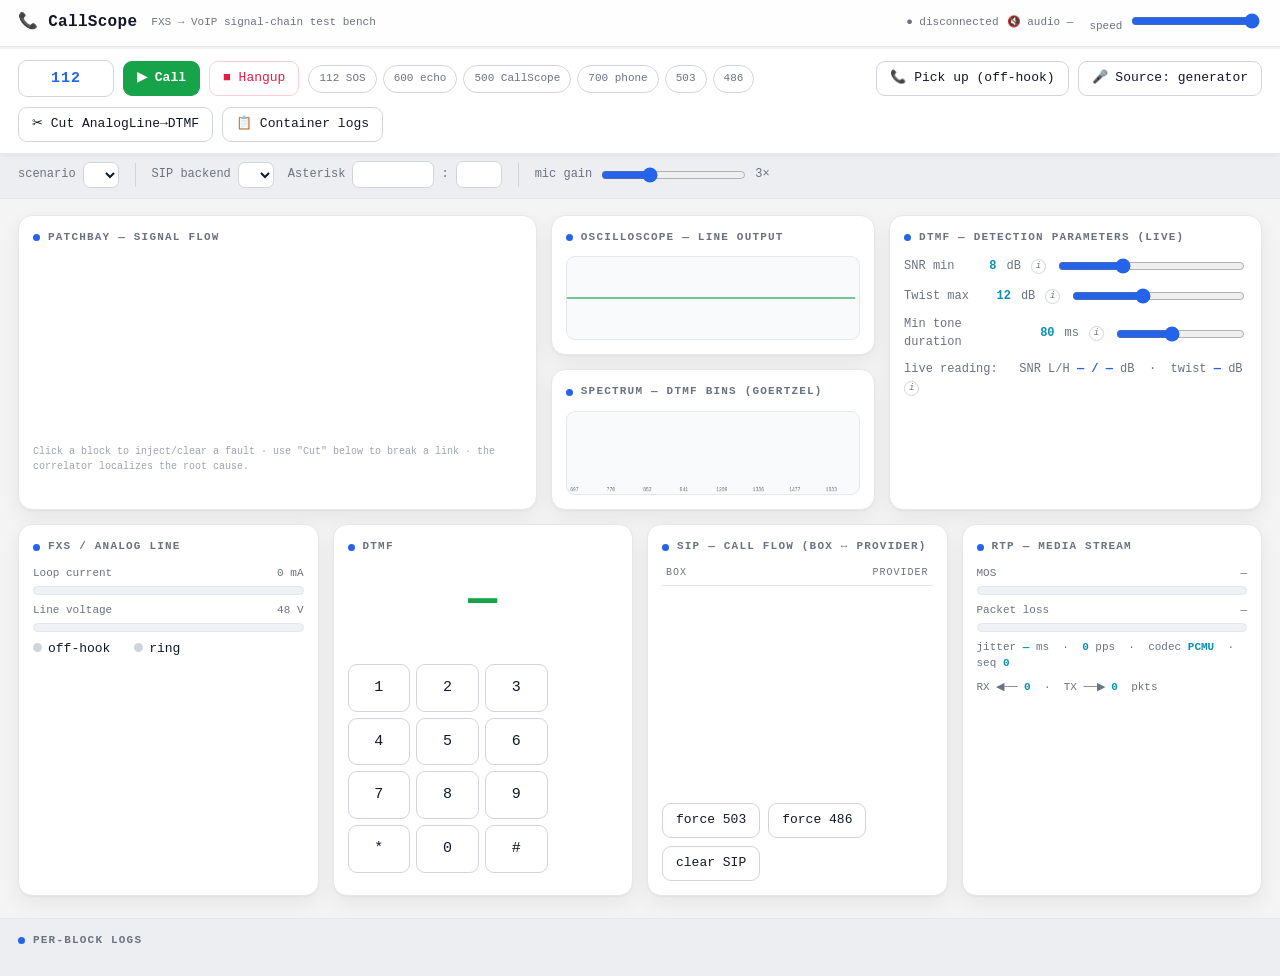
<file: frontend/index.html>
<!doctype html>
<html lang="en">
<head>
<meta charset="utf-8" />
<meta name="viewport" content="width=device-width, initial-scale=1" />
<title>CallScope — FXS→VoIP Test Bench</title>
<style>
  :root{ /* serv24 palette — light B2B */
    --bg:#f4f4f4; --bg2:#eceef2; --panel:#ffffff; --panel2:#fbfcfd; --line:#e5e7eb;
    --line2:#d1d5db; --txt:#111827; --dim:#6b7280; --accent:#2563eb; --amber:#d97706;
    --red:#e11d48; --cyan:#0891b2; --violet:#7c3aed; --green:#16a34a;
    --glow:0 0 0 3px rgba(37,99,235,.18);
  }
  *{box-sizing:border-box}
  body{margin:0;background:var(--bg);
    color:var(--txt);font:13px/1.45 ui-monospace,Menlo,Consolas,monospace;
    -webkit-font-smoothing:antialiased}
  /* --- header --- */
  header{display:flex;align-items:center;gap:14px;padding:11px 18px;
    background:rgba(255,255,255,.9);backdrop-filter:blur(8px);
    border-bottom:1px solid var(--line);position:sticky;top:0;z-index:40}
  header h1{font-size:16px;margin:0;letter-spacing:.3px;color:var(--txt)}
  header .tag{color:var(--dim);font-size:11px}
  .spacer{flex:1}
  .ctrl{display:flex;gap:8px;align-items:center;flex-wrap:wrap}
  /* --- buttons --- */
  button{background:#fff;color:var(--txt);border:1px solid var(--line2);
    border-radius:9px;padding:7px 13px;cursor:pointer;font:inherit;transition:.15s}
  button:hover{border-color:var(--accent);color:var(--accent);box-shadow:var(--glow);transform:translateY(-1px)}
  button.primary{background:var(--green);border-color:var(--green);color:#fff;font-weight:600}
  button.primary:hover{background:#15803d;border-color:#15803d;color:#fff;box-shadow:0 0 0 3px rgba(22,163,74,.2)}
  button.danger{border-color:#fecdd3;color:var(--red);background:#fff}
  button.danger:hover{background:var(--red);border-color:var(--red);color:#fff;box-shadow:0 0 0 3px rgba(225,29,72,.2)}
  button.on{border-color:var(--red);color:#fff;background:var(--red)}
  /* --- toolbars --- */
  .toolbar{display:flex;align-items:center;gap:9px;flex-wrap:wrap;
    padding:11px 18px;background:rgba(255,255,255,.92);border-bottom:1px solid var(--line);
    position:sticky;top:49px;z-index:35;backdrop-filter:blur(8px);box-shadow:0 1px 6px rgba(17,24,39,.05)}
  .setupbar{display:flex;align-items:center;gap:14px;flex-wrap:wrap;
    padding:8px 18px;border-bottom:1px solid var(--line);background:var(--bg2);color:var(--dim);font-size:12px}
  .dialin{width:96px;background:#fff;border:1px solid var(--line2);border-radius:9px;
    color:var(--accent);font:inherit;font-weight:700;font-size:15px;letter-spacing:1px;text-align:center;padding:7px 8px}
  .dialin:focus{outline:none;border-color:var(--accent);box-shadow:var(--glow)}
  .chips{display:flex;gap:6px;flex-wrap:wrap}
  .chip{padding:5px 10px;font-size:11px;border-radius:20px;background:#fff;
    border:1px solid var(--line2);color:var(--dim)}
  .chip:hover{color:var(--accent);border-color:var(--accent);box-shadow:var(--glow);transform:translateY(-1px)}
  .vsep{width:1px;height:24px;background:var(--line2);margin:0 2px}
  .setupbar label{display:flex;align-items:center;gap:7px}
  .setupbar select,.setupbar input{background:#fff;border:1px solid var(--line2);
    border-radius:7px;color:var(--txt);font:inherit;font-size:12px;padding:4px 7px}
  /* --- layout --- */
  .wrap{display:grid;grid-template-columns:1fr 1fr;gap:14px;padding:16px 18px;max-width:none;margin:0}
  .full{grid-column:1/3}
  /* a half-width grid cell holding two quarter-width cards side by side */
  .duo{display:grid;grid-template-columns:1fr 1fr;gap:14px;align-items:stretch}
  /* patchbay on the left, oscilloscope + spectrum stacked beside it on the right */
  .bayrow{grid-column:1/3;display:grid;grid-template-columns:1.6fr 1fr 1.15fr;gap:14px;align-items:stretch}
  .scopes{display:grid;grid-template-rows:1fr 1fr;gap:14px;min-width:0}
  .scopes .card{display:flex;flex-direction:column;min-height:0}
  .scopes canvas{flex:1;height:auto;min-height:84px}
  .card{background:var(--panel);border:1px solid var(--line);
    border-radius:14px;padding:14px;box-shadow:0 1px 2px rgba(17,24,39,.04),0 8px 22px rgba(17,24,39,.06)}
  .card:hover{border-color:var(--line2)}
  .card h2{margin:0 0 11px;font-size:11px;text-transform:uppercase;letter-spacing:1.2px;color:var(--dim);
    display:flex;align-items:center;gap:8px}
  .card h2::before{content:"";width:7px;height:7px;border-radius:50%;background:var(--accent)}
  /* patchbay */
  #bay{position:relative;height:180px}
  svg{position:absolute;inset:0;width:100%;height:100%}
  .node{position:absolute;transform:translate(-50%,-50%);width:110px;text-align:center}
  .node .plane{font-size:9px;color:var(--violet);text-transform:uppercase;letter-spacing:1px;margin-top:2px}
  #node-SIP .box{border-color:var(--violet)}
  .node .box{border:1px solid var(--line2);border-radius:11px;padding:11px 6px;
    background:linear-gradient(180deg,#ffffff,#f7f9fc);box-shadow:0 4px 12px rgba(17,24,39,.07);transition:.2s}
  .node .name{font-size:12px;color:var(--txt)}
  .node .dot{width:8px;height:8px;border-radius:50%;background:#c3cad6;display:inline-block;margin-right:6px;vertical-align:middle}
  .node.green .dot{background:var(--green);box-shadow:0 0 0 3px rgba(22,163,74,.18)}
  .node.amber .dot{background:var(--amber);box-shadow:0 0 0 3px rgba(217,119,6,.18)}
  .node.red .dot{background:var(--red);box-shadow:0 0 0 3px rgba(225,29,72,.18)}
  .node.red .box{border-color:var(--red)}
  .node .sub{color:var(--dim);font-size:10px;margin-top:4px;height:12px}
  /* gauges */
  .gauge{margin:8px 0}
  .gauge .lab{display:flex;justify-content:space-between;color:var(--dim);font-size:11px}
  .bar{height:9px;background:#eef1f5;border:1px solid #e2e6ec;border-radius:6px;overflow:hidden;margin-top:4px}
  .bar i{display:block;height:100%;background:linear-gradient(90deg,var(--accent),var(--green));width:0;transition:.1s}
  .led{display:inline-block;width:9px;height:9px;border-radius:50%;background:#d1d5db;margin-right:6px}
  .led.on{background:var(--green);box-shadow:0 0 0 3px rgba(22,163,74,.18)}
  /* keypad */
  .pad{display:grid;grid-template-columns:repeat(3,1fr);gap:6px;max-width:200px}
  .pad button{padding:12px 0;font-size:15px}
  .pad button.lit{border-color:var(--accent);color:var(--accent);background:#eff5ff;box-shadow:var(--glow)}
  .digit{font-size:48px;font-weight:700;text-align:center;color:var(--green);min-height:58px}
  .dialed{text-align:center;color:var(--accent);font-size:15px;min-height:20px;letter-spacing:3px;margin-bottom:8px}
  canvas{width:100%;height:120px;display:block;background:#f8fafc;border:1px solid #e5e7eb;border-radius:9px}
  /* per-block logs */
  .logsfooter{padding:14px 18px 18px;margin-top:6px;border-top:1px solid var(--line);background:var(--bg2)}
  .logsfooter>h2{margin:0 0 10px;font-size:11px;text-transform:uppercase;letter-spacing:1.2px;
    color:var(--dim);display:flex;align-items:center;gap:8px}
  .logsfooter>h2::before{content:"";width:7px;height:7px;border-radius:50%;background:var(--accent)}
  .blogs{display:grid;grid-auto-flow:column;grid-auto-columns:1fr;gap:8px}
  .blog{display:flex;flex-direction:column;background:#fff;border:1px solid var(--line);
    border-radius:9px;padding:7px}
  .blog h3{margin:0 0 5px;font-size:10px;text-transform:uppercase;letter-spacing:.5px;
    color:var(--accent);border-bottom:1px solid var(--line);padding-bottom:4px}
  .blog .body{height:108px;overflow:auto;font-size:10px}
  .blog .row{display:flex;flex-wrap:wrap;gap:4px;padding:2px 0;border-bottom:1px solid #f0f2f5;line-height:1.3}
  .sev-info{color:var(--cyan)} .sev-warn{color:var(--amber)} .sev-error{color:var(--red)}
  .pill{color:var(--dim)}
  input[type=range]{accent-color:var(--accent)}
  .prm{display:flex;flex-direction:column;gap:10px}
  .prm label{display:flex;align-items:center;gap:10px;color:var(--dim);font-size:12px}
  .prm label b{color:var(--cyan);min-width:32px;text-align:right}
  .prm input[type=range]{flex:1}
  .live{margin-top:10px;color:var(--dim);font-size:12px}
  .live b{color:var(--accent)}
  .hint{margin-top:8px;color:#9ca3af;font-size:10px;line-height:1.5}
  .info{display:inline-flex;align-items:center;justify-content:center;width:15px;height:15px;
    flex:0 0 auto;border:1px solid var(--line2);border-radius:50%;color:var(--dim);font-size:9px;
    font-style:italic;cursor:help;position:relative}
  .info:hover{color:var(--accent);border-color:var(--accent)}
  .info:hover::after{content:attr(data-tip);position:absolute;left:22px;top:-6px;width:260px;
    background:#111827;border:1px solid #1f2937;border-radius:8px;padding:9px 11px;
    color:#f3f4f6;font-size:11px;line-height:1.55;font-weight:400;font-style:normal;
    z-index:30;box-shadow:0 10px 28px rgba(17,24,39,.28);white-space:normal}
  .rootcause{margin-top:10px;padding:8px 12px;border-radius:8px;border:1px solid #fecdd3;
    background:rgba(225,29,72,.07);font-size:12px;display:none}
  .rootcause.show{display:block}
  .rootcause b{color:var(--red)}
  .rootcause .cons{color:var(--dim);font-size:11px;margin-top:3px}
  .node .box{cursor:pointer}
  .node.faulted .box{border-color:var(--amber);box-shadow:0 0 0 3px rgba(217,119,6,.18)}
  .node.faulted .sub{color:var(--amber)}
  .fmenu{position:absolute;z-index:50;background:#fff;border:1px solid var(--line2);
    border-radius:8px;padding:6px;min-width:160px;box-shadow:0 10px 30px rgba(17,24,39,.18)}
  .fmenu div{padding:6px 9px;border-radius:6px;cursor:pointer;font-size:12px;color:var(--txt)}
  .fmenu div:hover{background:#eff5ff;color:var(--accent)}
  .fmenu .hdr,.fmenu .hdr:hover{color:var(--dim);font-size:10px;cursor:default;background:none;
    text-transform:uppercase;letter-spacing:1px}
  .cnt{color:var(--amber)}
  .ts{font-family:ui-monospace,monospace;font-size:10px;white-space:nowrap;flex:0 0 auto;opacity:.85}
  .ladhdr{display:flex;justify-content:space-between;color:var(--dim);font-size:10px;
    padding:0 4px;text-transform:uppercase;letter-spacing:1px}
  .ladder{height:210px;overflow:auto;border-top:1px solid var(--line);margin-top:4px;padding-top:6px}
  .ladder .m{margin:5px 0;font-size:12px}
  .ladder .m .dt{font-size:10px;color:var(--dim);opacity:.85;margin-top:1px;font-family:ui-monospace,monospace}
  .ladder .c1{color:var(--dim)} .ladder .c2{color:var(--accent)} .ladder .c45{color:var(--red)}
  .rtpmeta{margin-top:8px;color:var(--dim);font-size:11px}
  .rtpmeta b{color:var(--cyan)}
  /* floating container-logs drawer (fixed, does not affect the dashboard layout) */
  .logsdrawer{position:fixed;left:0;right:0;bottom:0;z-index:60;height:42vh;display:none;
    flex-direction:column;background:var(--panel);border-top:2px solid var(--accent);
    box-shadow:0 -8px 30px rgba(17,24,39,.22)}
  .logsdrawer.show{display:flex}
  .logshdr{display:flex;align-items:center;gap:10px;padding:8px 16px;border-bottom:1px solid var(--line);font-size:12px}
  .logsbody{flex:1;display:grid;grid-template-columns:1fr 1fr;gap:1px;background:var(--line);overflow:hidden}
  .logcol{display:flex;flex-direction:column;background:var(--panel2);overflow:hidden}
  .logcol h4{margin:0;padding:6px 12px;font-size:11px;text-transform:uppercase;letter-spacing:.5px;
    color:var(--dim);border-bottom:1px solid var(--line);display:flex;gap:8px;align-items:center}
  .logcol pre{margin:0;flex:1;overflow:auto;padding:8px 12px;font:11px/1.4 ui-monospace,monospace;
    color:var(--txt);white-space:pre-wrap;word-break:break-word}
</style>
</head>
<body>
<header>
  <h1>📞 CallScope</h1><span class="tag">FXS → VoIP signal-chain test bench</span>
  <span class="spacer"></span>
  <div class="ctrl">
    <span class="tag" id="conn">● connecting…</span>
    <span class="tag" id="audio">🔇 audio —</span>
    <span class="tag" id="sipmode"></span>
    <label class="tag">speed <input id="rt" type="range" min="0.1" max="1" step="0.1" value="1"></label>
  </div>
</header>

<div class="toolbar">
  <input id="dialnum" class="dialin" value="112" maxlength="7" title="number to dial — press Enter or Call"
    onkeydown="if(event.key==='Enter')callNumber()">
  <button class="primary" onclick="callNumber()">▶ Call</button>
  <button class="danger" onclick="send({cmd:'hangup'})">■ Hangup</button>
  <div class="chips">
    <button class="chip" onclick="qd('112')">112 SOS</button>
    <button class="chip" onclick="qd('600')">600 echo</button>
    <button class="chip" onclick="qd('500')">500 CallScope</button>
    <button class="chip" onclick="qd('700')">700 phone</button>
    <button class="chip" onclick="qd('503')">503</button>
    <button class="chip" onclick="qd('486')">486</button>
  </div>
  <span class="spacer"></span>
  <button id="hookbtn" onclick="toggleHook()">📞 Pick up (off-hook)</button>
  <button id="micbtn" onclick="toggleMic()">🎤 Source: generator</button>
  <button id="cutbtn" onclick="toggleCut()">✂ Cut AnalogLine→DTMF</button>
  <button id="logsbtn" onclick="toggleLogs()">📋 Container logs</button>
</div>

<!-- floating logs drawer: position:fixed, so it never changes the dashboard layout -->
<div id="logsdrawer" class="logsdrawer">
  <div class="logshdr">
    <b>Container logs</b>
    <span class="tag" id="logsstatus"></span>
    <span class="spacer"></span>
    <button onclick="toggleLogs()">✕ close</button>
  </div>
  <div class="logsbody">
    <div class="logcol"><h4>Asterisk <span class="pill">callscope-asterisk</span></h4><pre id="log-asterisk"></pre></div>
    <div class="logcol"><h4>baresip <span class="pill">callscope-baresip</span></h4><pre id="log-baresip"></pre></div>
  </div>
</div>

<div class="setupbar">
  <label>scenario
    <select id="scenario" onchange="send({cmd:'set_scenario',args:{name:this.value}})"></select></label>
  <span class="vsep"></span>
  <label>SIP backend
    <select id="sipbackend" onchange="applySipMode()"></select></label>
  <label title="Asterisk host and port the native/baresip backends dial. The bundled container is 127.0.0.1:5062.">Asterisk
    <input id="siphost" size="9" onchange="applySipMode()">:<input id="sipport" size="4" onchange="applySipMode()"></label>
  <span class="vsep"></span>
  <label title="Microphone gain for the live call (mic sent as RTP). Speech is naturally low-level — boost if the far end is too quiet.">mic gain
    <input id="micgain" type="range" min="1" max="8" step="0.5" value="3"
      oninput="send({cmd:'set_mic_gain',args:{value:+this.value}});document.getElementById('micgainv').textContent=this.value+'×'">
    <span id="micgainv">3×</span></label>
</div>

<div class="wrap">
  <div class="bayrow">
    <div class="card">
      <h2>Patchbay — signal flow</h2>
      <div id="bay">
        <svg id="edges"></svg>
        <!-- nodes injected -->
      </div>
      <div class="rootcause" id="rootcause"></div>
      <div class="hint">Click a block to inject/clear a fault · use "Cut" below to break a link · the correlator localizes the root cause.</div>
    </div>
    <div class="scopes">
      <div class="card">
        <h2>Oscilloscope — line output</h2>
        <canvas id="scope" width="560" height="120"></canvas>
      </div>
      <div class="card">
        <h2>Spectrum — DTMF bins (Goertzel)</h2>
        <canvas id="spec" width="560" height="120"></canvas>
      </div>
    </div>
    <div class="card">
      <h2>DTMF — detection parameters (live)</h2>
      <div class="prm">
        <label>SNR min <b id="v_snr">8</b> dB
          <span class="info" data-tip="How far each tone must stand out above the background (the mean energy of the other frequency bins), in dB. Higher = ignores more noise but may miss weak tones; lower = catches quiet tones but risks false digits. Tip: read the live SNR of a real tone and set this a few dB below it.">i</span>
          <input id="p_snr" type="range" min="2" max="20" step="0.5" value="8"></label>
        <label>Twist max <b id="v_tw">12</b> dB
          <span class="info" data-tip="Twist = level difference (dB) between the high-group and low-group tone of a DTMF pair. Microphones and small speakers weaken the low tones, so mic input shows high twist. Raise this to tolerate it; too high accepts malformed tones. Network spec ≈ 8 dB.">i</span>
          <input id="p_tw" type="range" min="4" max="24" step="0.5" value="12"></label>
        <label>Min tone duration <b id="v_mt">80</b> ms
          <span class="info" data-tip="How long a tone must stay stable on the SAME digit before it is accepted (ms). Higher rejects brief noise glitches → far fewer false digits, but you must hold each key longer. ~100 ms matches a real dialer; 40 ms is the ITU receiver floor.">i</span>
          <input id="p_mt" type="range" min="20" max="160" step="10" value="80"></label>
      </div>
      <div class="live">live reading: &nbsp; SNR L/H <b id="l_snr">— / —</b> dB
        &nbsp;·&nbsp; twist <b id="l_tw">—</b> dB
        <span class="info" data-tip="Live measurement of the current window. SNR L/H = how far the low- and high-group peaks rise above the background. twist = level imbalance between them.">i</span></div>
    </div>
  </div>

  <div class="duo">
    <div class="card">
      <h2>FXS / Analog line</h2>
      <div class="gauge"><div class="lab"><span>Loop current</span><span id="loopv">0 mA</span></div>
        <div class="bar"><i id="loopbar"></i></div></div>
      <div class="gauge"><div class="lab"><span>Line voltage</span><span id="linev">48 V</span></div>
        <div class="bar"><i id="linebar"></i></div></div>
      <div style="margin-top:8px"><span class="led" id="hook"></span>off-hook
        <span class="led" id="ring" style="margin-left:16px"></span>ring</div>
    </div>
    <div class="card">
      <h2>DTMF</h2>
      <div class="digit" id="digit">—</div>
      <div class="dialed" id="dialed"></div>
      <div class="pad" id="pad"></div>
    </div>
  </div>

  <div class="duo">
    <div class="card">
      <h2>SIP — call flow (Box ↔ Provider)</h2>
      <div class="ladhdr"><span>Box</span><span>Provider</span></div>
      <div id="ladder" class="ladder"></div>
      <div class="ctrl" style="margin-top:8px">
        <button onclick="send({cmd:'inject_fault',args:{block:'SIP',type:'sip_503'}})">force 503</button>
        <button onclick="send({cmd:'inject_fault',args:{block:'SIP',type:'sip_486'}})">force 486</button>
        <button onclick="send({cmd:'clear_fault',args:{block:'SIP'}})">clear SIP</button>
      </div>
    </div>
    <div class="card">
      <h2>RTP — media stream</h2>
      <div class="rtpgrid">
        <div class="gauge"><div class="lab"><span>MOS</span><span id="rtp_mos">—</span></div>
          <div class="bar"><i id="rtp_mosbar"></i></div></div>
        <div class="gauge"><div class="lab"><span>Packet loss</span><span id="rtp_loss">—</span></div>
          <div class="bar"><i id="rtp_lossbar" style="background:linear-gradient(90deg,#d97706,#e11d48)"></i></div></div>
        <div class="rtpmeta">jitter <b id="rtp_jit">—</b> ms &nbsp;·&nbsp; <b id="rtp_pps">0</b> pps
          &nbsp;·&nbsp; codec <b id="rtp_pt">PCMU</b> &nbsp;·&nbsp; seq <b id="rtp_seq">0</b></div>
        <div class="rtpmeta" title="RTP packets received from / sent to the far end (downlink / uplink)">
          RX ◀── <b id="rtp_rx">0</b> &nbsp;·&nbsp; TX ──▶ <b id="rtp_tx">0</b> &nbsp;pkts</div>
      </div>
    </div>
  </div>


</div>

<div class="logsfooter">
  <h2>Per-block logs</h2>
  <div id="blogs" class="blogs"></div>
</div>

<script>
// topology comes from the backend (hello.topology) — nothing hard-wired here
let NODES=[], POS={}, MEDIA_EDGES=[], CTRL_EDGES=[];
const KEYS=["1","2","3","4","5","6","7","8","9","*","0","#"];
const LOWF=[697,770,852,941], HIGHF=[1209,1336,1477,1633], FREQS=[...LOWF,...HIGHF];

let ws, cut=false;
let edgeAct={};
let spectrum={}; FREQS.forEach(f=>spectrum[f]=0);
let scopeWave=new Array(80).fill(0);

// build keypad
const pad=document.getElementById('pad');
KEYS.forEach(k=>{const b=document.createElement('button');b.textContent=k;b.dataset.k=k;
  b.onclick=()=>send({cmd:'press_digit',args:{digit:k}});pad.appendChild(b);});

// build the two-plane patchbay + per-block logs from the backend topology (once)
const bay=document.getElementById('bay');
const blogs=document.getElementById('blogs');
let builtPatchbay=false;
function buildPatchbay(topo,sipMode){
  if(builtPatchbay||!topo)return; builtPatchbay=true;
  const live=(sipMode==='native'||sipMode==='live');
  // in a live call the gateway IS Asterisk — relabel it (internal name stays "Gateway")
  const labelOf=n=>(n.name==='Gateway'&&live)?'Asterisk':n.name;
  NODES=topo.nodes.map(n=>n.name);
  POS={}; topo.nodes.forEach(n=>POS[n.name]={x:n.x,y:n.y,plane:n.plane});
  MEDIA_EDGES=topo.media_edges.map(e=>[e.from,e.to,e.drive]);
  CTRL_EDGES=topo.ctrl_edges.map(e=>[e.from,e.to,e.drive]);
  edgeAct={}; [...MEDIA_EDGES,...CTRL_EDGES].forEach(([a,b,d])=>{if(d&&!edgeAct[d])edgeAct[d]={level:0,phase:0,connected:true};});
  topo.nodes.forEach(n=>{const d=document.createElement('div');d.className='node green';d.id='node-'+n.name;
    d.style.left=(n.x*100)+'%'; d.style.top=(n.y*100)+'%';
    const tag=n.plane==='control'?'<div class="plane">control</div>':'';
    d.innerHTML=`<div class="box"><span class="dot"></span><span class="name">${labelOf(n)}</span></div>${tag}<div class="sub" id="sub-${n.name}"></div>`;
    bay.appendChild(d); d.querySelector('.box').onclick=(ev)=>openFaultMenu(n.name,ev);});
  NODES.forEach(n=>{const c=document.createElement('div');c.className='blog';
    c.innerHTML=`<h3>${n}</h3><div class="body" id="blog-${n}"></div>`;blogs.appendChild(c);});
}
let curWall=null;                       // wall-clock (epoch s) of the event being handled
function fmtTime(w){
  const d=w?new Date(w*1000):new Date(), p=(n,l=2)=>String(n).padStart(l,'0');
  return p(d.getHours())+':'+p(d.getMinutes())+':'+p(d.getSeconds())+'.'+p(d.getMilliseconds(),3);
}
function routeBlock(b){return b && b.indexOf('→')>=0 ? b.split('→')[0] : b;}
function blockLog(block,code,msg,sev){
  const body=document.getElementById('blog-'+routeBlock(block));
  if(!body)return;
  const r=document.createElement('div');r.className='row';
  r.innerHTML=`<span class="pill ts">${fmtTime(curWall)}</span>`+
    `<span class="sev-${sev||'info'}">${code}</span><span>${msg||''}</span>`;
  body.prepend(r);                       // every event is its own timestamped line — no collapsing
  while(body.children.length>200)body.removeChild(body.lastChild);
}

// --- fault injection menu ---  (labels come from the backend per block)
let blockFaults={}, activeFaults={}, faultLabel={};
function openFaultMenu(block,ev){
  closeFaultMenu();
  const list=blockFaults[block]||[];
  const m=document.createElement('div');m.className='fmenu';m.id='fmenu';
  let html=`<div class="hdr">${block} — inject fault</div>`;
  if(!list.length)html+=`<div class="hdr">no faults for this block</div>`;
  list.forEach(f=>html+=`<div data-f="${f.type}">${f.label}</div>`);
  html+=`<div data-f="__clear" style="color:var(--accent)">✓ clear fault</div>`;
  m.innerHTML=html;
  m.style.left=Math.min(ev.pageX,innerWidth-180)+'px';m.style.top=ev.pageY+'px';
  document.body.appendChild(m);
  m.querySelectorAll('[data-f]').forEach(el=>el.onclick=()=>{
    const f=el.dataset.f;
    if(f==='__clear')send({cmd:'clear_fault',args:{block}});
    else send({cmd:'inject_fault',args:{block,type:f}});
    closeFaultMenu();});
  ev.stopPropagation();
}
function closeFaultMenu(){const m=document.getElementById('fmenu');if(m)m.remove();}
document.addEventListener('click',closeFaultMenu);

function updateFaultBadges(){NODES.forEach(n=>{const el=document.getElementById('node-'+n);if(!el)return;
  el.classList.toggle('faulted',!!activeFaults[n]);
  const sub=document.getElementById('sub-'+n);
  if(sub)sub.textContent=activeFaults[n]?('⚠ '+(faultLabel[activeFaults[n]]||activeFaults[n])):'';});}

// --- SIP ladder + RTP ---
function appendSip(m){
  const lad=document.getElementById('ladder');
  if(m.code==='INVITE'&&!/authenticated/.test(m.label))lad.innerHTML=''; // new call -> reset (not the auth retry)
  const cls=/^2/.test(m.code)?'c2':(/^[45]/.test(m.code)?'c45':'c1');
  const r=document.createElement('div');r.className='m';
  r.style.textAlign=m.dir==='out'?'left':'right';
  const a=m.dir==='out'?'──▶':'◀──';
  const head=m.dir==='out'?'Box '+a+' ':' '+a+' Provider';
  const det=m.detail?`<div class="dt">${String(m.detail).replace(/</g,'&lt;').replace(/>/g,'&gt;')}</div>`:'';
  r.innerHTML=`<span class="${cls}">${head} <b>${m.label}</b></span>${det}`;
  lad.appendChild(r);lad.scrollTop=lad.scrollHeight;
}
function updateRtp(s){
  if(!s)return;
  const mos=s.mos, loss=s.loss_pct||0;
  document.getElementById('rtp_mos').textContent=(mos==null||!s.audio)?'—':mos.toFixed(2);
  const mb=document.getElementById('rtp_mosbar');
  mb.style.width=(mos&&s.audio)?(mos/4.4*100)+'%':'0%';
  mb.style.background=mos>=4?'linear-gradient(90deg,#2563eb,#16a34a)':(mos>=3.5?'#d97706':'#e11d48');
  document.getElementById('rtp_loss').textContent=s.audio?loss.toFixed(1)+'%':'—';
  document.getElementById('rtp_lossbar').style.width=Math.min(loss*5,100)+'%';
  document.getElementById('rtp_jit').textContent=s.audio?(s.jitter_ms||0).toFixed(0):'—';
  document.getElementById('rtp_pps').textContent=s.pps||0;
  document.getElementById('rtp_pt').textContent=s.pt===0?'PCMU':s.pt;
  document.getElementById('rtp_seq').textContent=s.seq||0;
  const rx=document.getElementById('rtp_rx'),tx=document.getElementById('rtp_tx');
  if(rx)rx.textContent=s.received||0; if(tx)tx.textContent=s.sent||0;
}

function updateRootcause(d){const el=document.getElementById('rootcause');
  if(!d||d.cleared){el.classList.remove('show');el.innerHTML='';return;}
  el.classList.add('show');
  el.innerHTML=`<b>ROOT CAUSE</b> — ${d.root_block}: ${d.summary}`+
    (d.consequences&&d.consequences.length?`<div class="cons">downstream: ${d.consequences.join(', ')}</div>`:'');}

function drawEdges(){
  const svg=document.getElementById('edges');const W=bay.clientWidth,H=bay.clientHeight;
  const X=n=>POS[n].x*W, Y=n=>POS[n].y*H;
  let s='';
  // media plane (solid, animated tokens)
  MEDIA_EDGES.forEach(([a,b,ek])=>{
    const e=edgeAct[ek]||{connected:true,level:0,phase:0};
    const x1=X(a),y1=Y(a),x2=X(b),y2=Y(b);
    const col=!e.connected?'#e11d48':(e.level>0.02?'#16a34a':'#cbd5e1');
    s+=`<line x1="${x1}" y1="${y1}" x2="${x2}" y2="${y2}" stroke="${col}" stroke-width="3" ${!e.connected?'stroke-dasharray="5 5"':''}/>`;
    if(e.connected&&e.level>0.02){
      const t1=(e.phase)%1,t2=(e.phase+0.5)%1;
      s+=`<circle cx="${x1+(x2-x1)*t1}" cy="${y1+(y2-y1)*t1}" r="4" fill="#16a34a"/>`;
      s+=`<circle cx="${x1+(x2-x1)*t2}" cy="${y1+(y2-y1)*t2}" r="3" fill="#2563eb" opacity="0.6"/>`;
    }
  });
  // control plane (dashed, violet when signaling/media active)
  CTRL_EDGES.forEach(([a,b,ek])=>{
    const e=edgeAct[ek]||{level:0};
    const x1=X(a),y1=Y(a),x2=X(b),y2=Y(b);
    const col=e.level>0.02?'#7c3aed':'#cbd5e1';
    s+=`<line x1="${x1}" y1="${y1}" x2="${x2}" y2="${y2}" stroke="${col}" stroke-width="1.5" stroke-dasharray="4 4"/>`;
  });
  svg.innerHTML=s;
}

function setNode(name,state,health){const el=document.getElementById('node-'+name);
  if(!el)return;el.className='node '+health+(activeFaults[name]?' faulted':'');}

function logRow(t,code,block,sev,msg){
  const log=document.getElementById('log');
  if(!log)return;
  const r=document.createElement('div');r.className='row';
  r.innerHTML=`<span class="pill ts">${fmtTime(curWall)}</span>`+
    `<span class="pill" title="engine clock">${(t||0).toFixed(2)}s</span>`+
    `<span class="sev-${sev}">${code}</span><span class="pill">${block}</span><span>${msg||''}</span>`;
  log.prepend(r);                        // one line per event — no collapsing
  while(log.children.length>300)log.removeChild(log.lastChild);
}

let audioStatus={input:false,output:false};
function onMsg(env){
  const {ch,t,data,wall}=env;
  curWall=wall||null;                    // real timestamp for any log line this event produces
  if(ch==='reload'){location.reload();return;}
  if(ch==='hello'){buildPatchbay(data.topology,data.sip_mode);initScenarios(data.scenarios,data.scenario);
    initSipBackend(data.sip_modes,data.requested_sip_mode,data.sip_host,data.sip_port);
    const sm=document.getElementById('sipmode');if(sm){const _m={native:'🟢 NATIVE (own SIP/RTP → Asterisk)',live:'🟢 LIVE (baresip → Asterisk)'};sm.textContent='SIP: '+(_m[data.sip_mode]||'sim')+(data.sip_error?(' ('+data.sip_error+')'):'');}
    audioStatus=data.audio||{};updateAudioTag();initParams(data.dtmf_params||{});
    blockFaults=data.block_faults||{};activeFaults=data.active_faults||{};
    faultLabel={};Object.values(blockFaults).forEach(l=>l.forEach(f=>faultLabel[f.type]=f.label));
    updateFaultBadges();}
  else if(ch==='dtmfinfo'){updateLive(data);}
  else if(ch==='faultstate'){if(data.fault)activeFaults[data.block]=data.fault;
    else delete activeFaults[data.block];updateFaultBadges();}
  else if(ch==='rootcause'){updateRootcause(data);}
  else if(ch==='dialed'){const el=document.getElementById('dialed');
    if(data.calling){el.textContent='📞 calling '+data.calling+'…';blockLog('Dialer','DIAL','calling '+data.calling);}
    else el.textContent=data.number?('dialing: '+data.number):'';}
  else if(ch==='source'){syncSource(data.mode);blockLog('Dialer','SOURCE',data.mode);}
  else if(ch==='hook'){syncHook(data.offhook);
    blockLog('Dialer','HOOK',data.offhook?'off-hook (line seized)':'on-hook');}
  else if(ch==='sip'){appendSip(data);
    blockLog('SIP',data.code,data.label,/^[45]/.test(data.code)?'error':'info');}
  else if(ch==='rtp'){updateRtp(data);}
  else if(ch==='logs'){
    const a=document.getElementById('log-asterisk'),b=document.getElementById('log-baresip');
    if(a){a.textContent=data.asterisk||'';a.scrollTop=a.scrollHeight;}
    if(b){b.textContent=data.baresip||'';b.scrollTop=b.scrollHeight;}
    const s=document.getElementById('logsstatus');if(s)s.textContent='updated '+fmtTime(curWall);
  }
  else if(ch==='state'){setNode(data.node,data.state,data.health);}
  else if(ch==='flow'){const e=edgeAct[data.edge];if(e){e.connected=data.active||e.connected;
    e.level=data.active?data.level||0.3:0; if(data.active===false)e.level=0;}}
  else if(ch==='patchstate'){const e=edgeAct[data.edge];if(e)e.connected=data.connected;}
  else if(ch==='spectrum'){spectrum=data.bins;}
  else if(ch==='scope'){scopeWave=data.wave;}
  else if(ch==='fxs'){updateFxs(data);}
  else if(ch==='diag'){
    if(data.active===false)return;   // a 'cleared' signal for the correlator — not a problem
    if(data.code==='DTMF_DETECTED'){const d=data.measured.digit;showDigit(d);litKey(d);}
    blockLog(data.block,data.code,data.message,data.severity);
  }
}

function updateFxs(m){
  const loop=m.loop_mA||0, v=m.line_voltage||48, off=m.offhook;
  document.getElementById('loopv').textContent=loop.toFixed(0)+' mA';
  document.getElementById('loopbar').style.width=Math.min(loop/30*100,100)+'%';
  document.getElementById('linev').textContent=v.toFixed(0)+' V';
  document.getElementById('linebar').style.width=(v/48*100)+'%';
  document.getElementById('hook').classList.toggle('on',!!off);
}

function litKey(k){const b=[...pad.children].find(x=>x.dataset.k===k);if(!b)return;
  b.classList.add('lit');setTimeout(()=>b.classList.remove('lit'),300);}

let digitTimer=null;
function showDigit(d){const el=document.getElementById('digit');el.textContent=d;
  if(digitTimer)clearTimeout(digitTimer);
  digitTimer=setTimeout(()=>{el.textContent='—';},1500);}

// scope + spectrum render
function render(){
  // edges: advance phase
  Object.keys(edgeAct).forEach(k=>{const a=edgeAct[k];if(a.connected&&a.level>0.02)a.phase=(a.phase+0.03)%1;a.level*=0.96;});
  drawEdges();
  // scope
  const sc=document.getElementById('scope'),g=sc.getContext('2d');
  g.clearRect(0,0,sc.width,sc.height);g.strokeStyle='#16a34a';g.lineWidth=1.5;g.beginPath();
  const mid=sc.height/2;scopeWave.forEach((y,i)=>{const x=i/scopeWave.length*sc.width;
    const yy=mid-y*mid*0.9;i?g.lineTo(x,yy):g.moveTo(x,yy);});g.stroke();
  // spectrum
  const sp=document.getElementById('spec'),h=sp.getContext('2d');h.clearRect(0,0,sp.width,sp.height);
  const vals=FREQS.map(f=>spectrum[f]||0);const mx=Math.max(...vals,1e-6);
  const bw=sp.width/FREQS.length;
  FREQS.forEach((f,i)=>{const v=(spectrum[f]||0)/mx;const bh=v*(sp.height-22);
    h.fillStyle=v>0.5?'#16a34a':(i<4?'#2563eb':'#7c3aed');
    h.fillRect(i*bw+6,sp.height-bh-16,bw-12,bh);
    h.fillStyle='#6b7280';h.font='9px monospace';h.fillText(f,i*bw+6,sp.height-4);});
  requestAnimationFrame(render);
}
requestAnimationFrame(render);

function initScenarios(list,current){const sel=document.getElementById('scenario');if(!sel||!list)return;
  sel.innerHTML=list.map(s=>`<option value="${s.id}"${s.id===current?' selected':''}>${s.title}</option>`).join('');}
const SIP_BACKEND_LABELS={sim:'Simulated (no network)',native:'Native (own SIP/RTP)',live:'baresip (external client)'};
function initSipBackend(list,current,host,port){const sel=document.getElementById('sipbackend');if(!sel||!list)return;
  sel.innerHTML=list.map(m=>`<option value="${m}"${m===current?' selected':''}>${SIP_BACKEND_LABELS[m]||m}</option>`).join('');
  const h=document.getElementById('siphost'),p=document.getElementById('sipport');
  if(h&&host!=null)h.value=host; if(p&&port!=null)p.value=port;}
function applySipMode(){const m=document.getElementById('sipbackend').value,
    h=document.getElementById('siphost').value, p=document.getElementById('sipport').value;
  send({cmd:'set_sip_mode',args:{mode:m,host:h,port:p}});}
function send(m){if(ws&&ws.readyState===1)ws.send(JSON.stringify(m));}
function callNumber(){const n=(document.getElementById('dialnum').value||'').trim();
  if(n)send({cmd:'start_call',args:{number:n}});}
function qd(n){document.getElementById('dialnum').value=n;callNumber();}
let logsTimer=null;
function fetchLogs(){const s=document.getElementById('logsstatus');if(s)s.textContent='⟳ refreshing…';send({cmd:'get_logs'});}
function toggleLogs(){
  const d=document.getElementById('logsdrawer');const open=d.classList.toggle('show');
  document.getElementById('logsbtn').classList.toggle('on',open);
  if(open){fetchLogs();logsTimer=setInterval(fetchLogs,2000);}
  else{clearInterval(logsTimer);logsTimer=null;}
}
function toggleCut(){cut=!cut;document.getElementById('cutbtn').classList.toggle('on',cut);
  send({cmd:'cut_patch',args:{src:'AnalogLine',dst:'DTMF'}});}

let micOn=false;
function updateAudioTag(){const a=audioStatus;
  document.getElementById('audio').textContent=
    (a.output?'🔊':'🔇')+' out '+(a.input?'🎤 in':'no-mic');
  document.getElementById('micbtn').disabled=!a.input;}
function toggleMic(){if(!audioStatus.input)return;micOn=!micOn;
  document.getElementById('micbtn').textContent='🎤 Source: '+(micOn?'MIC':'generator');
  document.getElementById('micbtn').classList.toggle('on',micOn);
  send({cmd:'set_source',args:{mode:micOn?'mic':'gen'}});}
function syncSource(mode){micOn=(mode==='mic');
  document.getElementById('micbtn').textContent='🎤 Source: '+(micOn?'MIC':'generator');
  document.getElementById('micbtn').classList.toggle('on',micOn);}

let hookOn=false;
function toggleHook(){hookOn=!hookOn;send({cmd:'set_hook',args:{offhook:hookOn}});}
function syncHook(off){hookOn=!!off;
  const b=document.getElementById('hookbtn');
  b.textContent=hookOn?'📞 Hang up (on-hook)':'📞 Pick up (off-hook)';
  b.classList.toggle('on',hookOn);}
document.getElementById('rt').oninput=e=>send({cmd:'set_rt_factor',args:{value:+e.target.value}});

// --- DTMF detection parameters ---
const PMAP={p_snr:["snr_min_db","v_snr"],p_tw:["twist_max_db","v_tw"],p_mt:["min_tone_ms","v_mt"]};
function initParams(p){
  if(p.snr_min_db!=null){document.getElementById('p_snr').value=p.snr_min_db;document.getElementById('v_snr').textContent=p.snr_min_db;}
  if(p.twist_max_db!=null){document.getElementById('p_tw').value=p.twist_max_db;document.getElementById('v_tw').textContent=p.twist_max_db;}
  if(p.min_tone_ms!=null){document.getElementById('p_mt').value=p.min_tone_ms;document.getElementById('v_mt').textContent=p.min_tone_ms;}
}
Object.entries(PMAP).forEach(([id,[name,lab]])=>{
  document.getElementById(id).oninput=e=>{const v=+e.target.value;
    document.getElementById(lab).textContent=v;
    send({cmd:'set_dtmf_param',args:{name,value:v}});};
});
function fmt(x){return (x==null||isNaN(x))?'—':(+x).toFixed(1);}
function updateLive(d){
  document.getElementById('l_snr').textContent=fmt(d.snr_low)+' / '+fmt(d.snr_high);
  document.getElementById('l_tw').textContent=fmt(d.twist_dB);
}

function connect(){
  ws=new WebSocket(`ws://${location.host}/ws`);
  ws.onopen=()=>document.getElementById('conn').textContent='● connected';
  ws.onclose=()=>{document.getElementById('conn').textContent='● disconnected';setTimeout(connect,1000);};
  ws.onmessage=ev=>onMsg(JSON.parse(ev.data));
}
connect();
</script>
</body>
</html>
</file>
